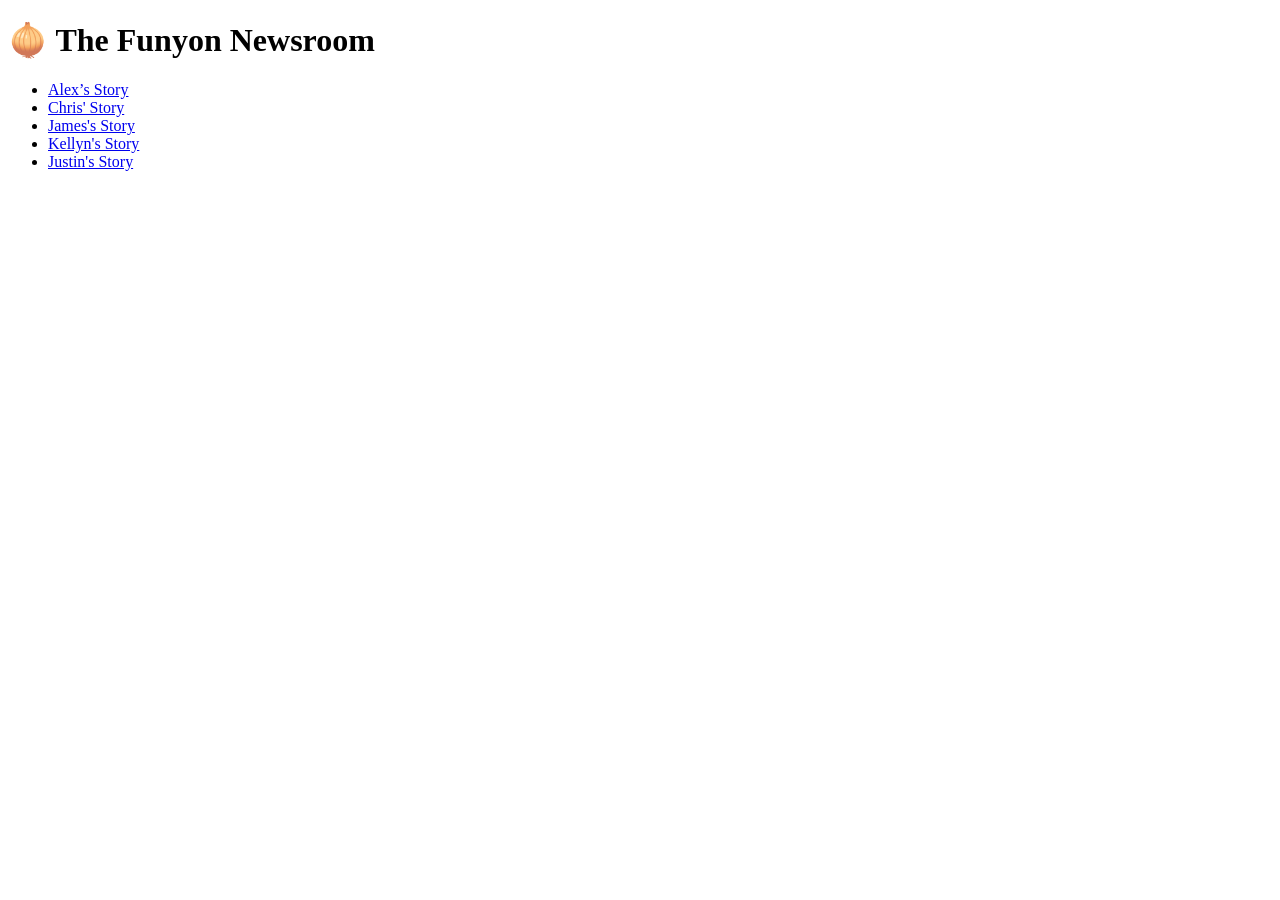
<file: index.html>
<!DOCTYPE html>
<html lang="en">

<head>
    <meta charset="UTF-8">
    <meta name="viewport" content="width=device-width, initial-scale=1.0">
    <title>Document</title>
</head>

<body>
    <h1>🧅 The Funyon Newsroom</h1>
    <ul>
        <li><a href="stories/alex-story.html">Alex’s Story</a></li>
        <li><a href="stories/chris-story.html">Chris' Story</a></li>
        <li><a href="stories/james-story.html">James's Story</a></li>
        <li><a href="stories/kellyn-story.html">Kellyn's Story</a></li>
        <li><a href="stories/justin-story.html">Justin's Story</a></li>
    </ul>
</body>

</html>
</file>
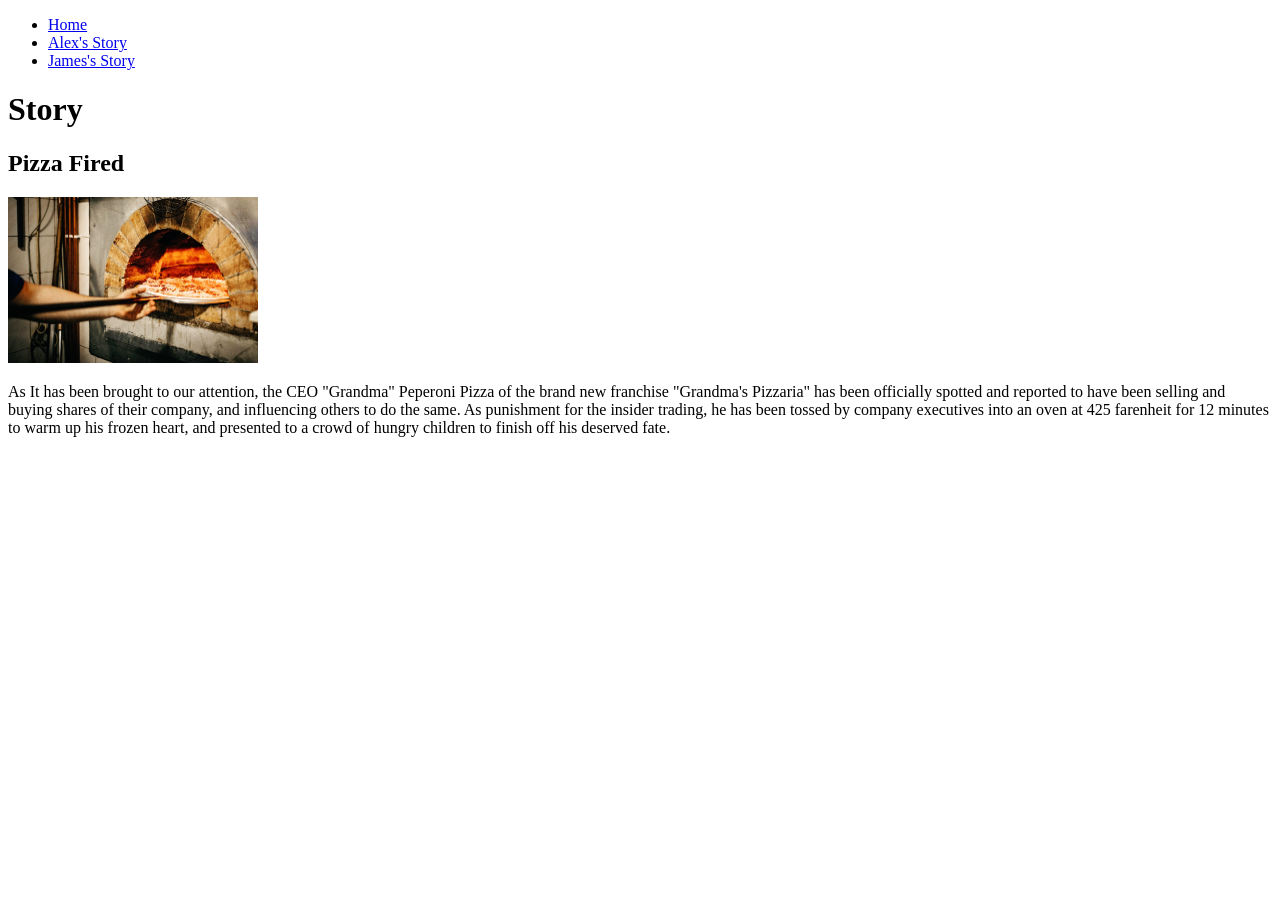
<file: stories/james-story.html>
<!DOCTYPE html>
<html lang="en">

<head>
    <meta charset="UTF-8">
    <meta name="viewport" content="width=device-width, initial-scale=1.0">
    <title>Document</title>
</head>

<body>
    <nav>
        <ul>
            <li><a href="../index.html">Home</a></li>
            <li><a href="alex-story.html">Alex's Story</a></li>
            <li><a href="james-story.html">James's Story</a></li>
        </ul>
    </nav>

    <h1>Story</h1>
    <section id="story2" class="float-clear">
        <h2>Pizza Fired</h2>
        <!-- class is irelivent, the css file was what had modified it originally, so now it is a bit funky-->
        <img src="../images/pizza-fired.jpg" width="250" alt="A pizza being slid into an oven." class="float-right">
        <p class="right">
            As It has been brought to our attention, the CEO "Grandma" Peperoni Pizza of the brand new franchise "Grandma's Pizzaria" has been officially
            spotted and reported to have been selling and buying shares of their company, and influencing others to do
            the same. As punishment for the insider trading, he has been tossed by company executives into an oven at
            425 farenheit for 12 minutes to warm up his frozen heart, and presented to a crowd of hungry children to
            finish off his deserved fate.
        </p>
    </section>
</body>

</html>
</file>
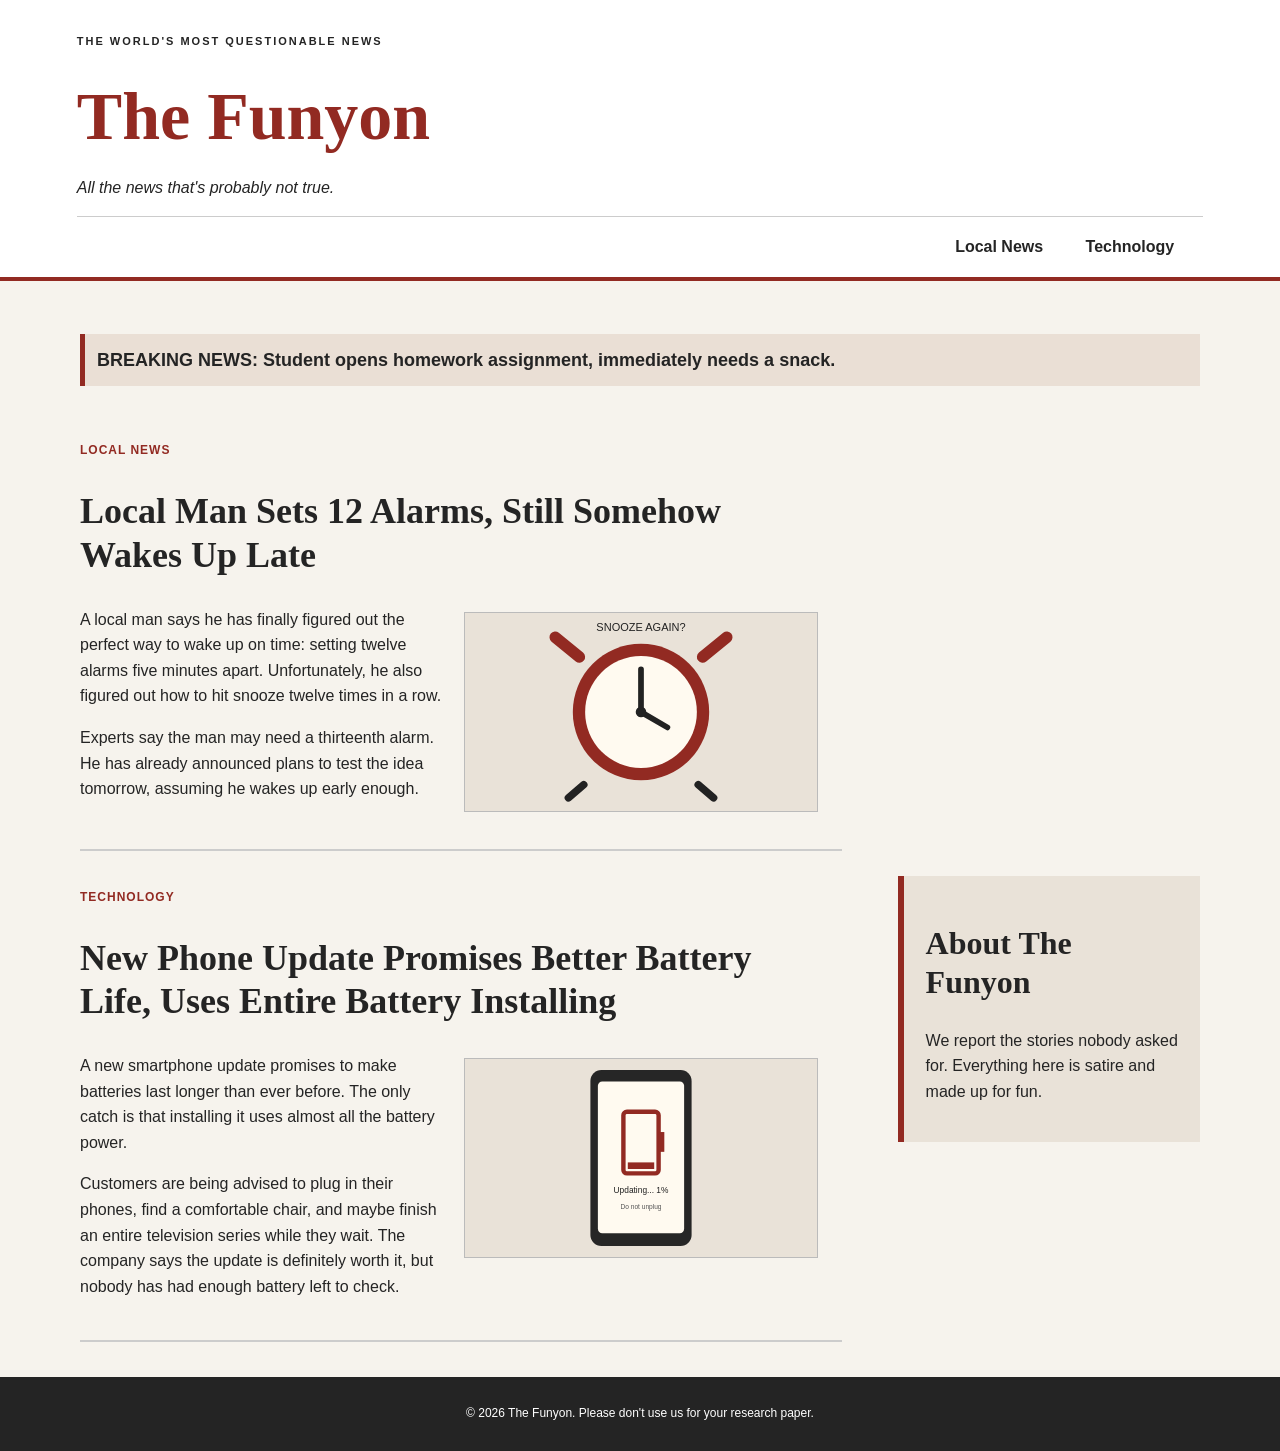
<file: stories/justin-story.html>
<!DOCTYPE html>
<html lang="en">
<head>
  <meta charset="UTF-8">
  <meta name="viewport" content="width=device-width, initial-scale=1.0">
  <title>The Funyon - Fake News</title>
  <link rel="stylesheet" href="justin-story.css">
</head>
<body>
  <header>
    <p class="top-line">THE WORLD'S MOST QUESTIONABLE NEWS</p>
    <h1>The Funyon</h1>
    <p class="tagline">All the news that's probably not true.</p>
    <nav>
      <a href="#story1">Local News</a>
      <a href="#story2">Technology</a>
    </nav>
  </header>
  <main>
    <p class="breaking">BREAKING NEWS: Student opens homework assignment, immediately needs a snack.</p>
    <section id="story1" class="story">
      <p class="category">LOCAL NEWS</p>
      <h2>Local Man Sets 12 Alarms, Still Somehow Wakes Up Late</h2>
      <img src="images/alarms.svg" alt="Alarm clock surrounded by ringing bells">
      <p>A local man says he has finally figured out the perfect way to wake up on time: setting twelve alarms five minutes apart. Unfortunately, he also figured out how to hit snooze twelve times in a row.</p>
      <p>Experts say the man may need a thirteenth alarm. He has already announced plans to test the idea tomorrow, assuming he wakes up early enough.</p>
    </section>
    <section id="story2" class="story">
      <p class="category">TECHNOLOGY</p>
      <h2>New Phone Update Promises Better Battery Life, Uses Entire Battery Installing</h2>
      <img src="images/phone.svg" alt="Phone with a low battery symbol and update progress bar">
      <p>A new smartphone update promises to make batteries last longer than ever before. The only catch is that installing it uses almost all the battery power.</p>
      <p>Customers are being advised to plug in their phones, find a comfortable chair, and maybe finish an entire television series while they wait. The company says the update is definitely worth it, but nobody has had enough battery left to check.</p>
    </section>
    <aside>
      <h2>About The Funyon</h2>
      <p>We report the stories nobody asked for. Everything here is satire and made up for fun.</p>
    </aside>
  </main>
  <footer><p>&copy; 2026 The Funyon. Please don't use us for your research paper.</p></footer>
</body>
</html>
</file>
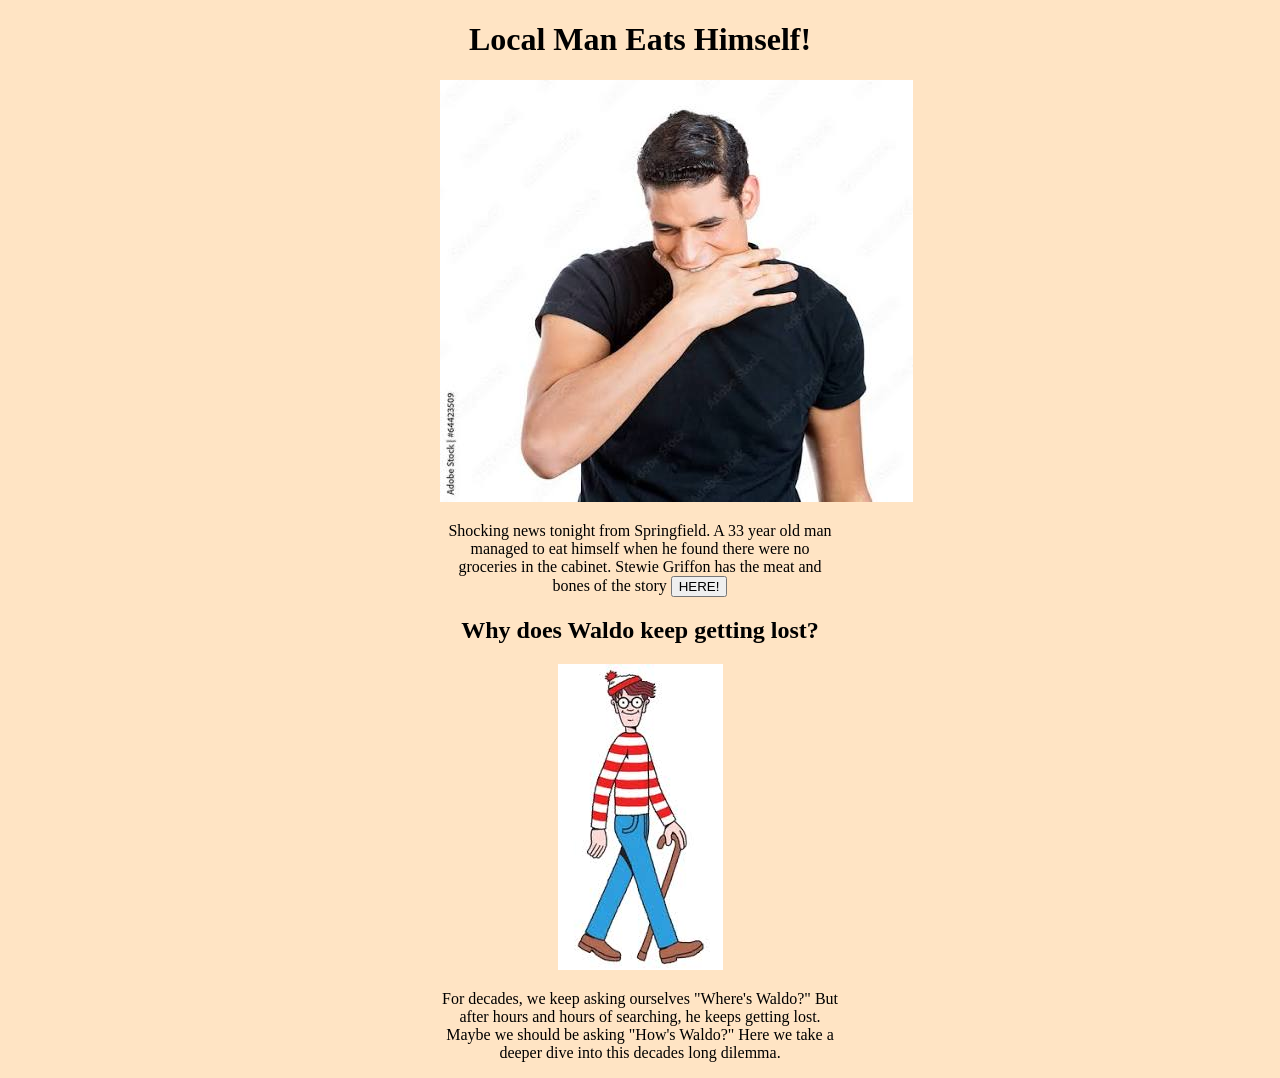
<file: stories/kellyn-story.html>
<!DOCTYPE html>
<html lang="en">

<head>
    <meta charset="UTF-8">
    <meta name="viewport" content="width=device-width, initial-scale=1.0">
    <title>Document</title>
    <link rel="stylesheet" href="kellynstyle.css">
</head>
<bodyb class="story">
    <h1>Local Man Eats Himself!</h1>
    <img src="images/maneatself.jpeg" alt="man biting his hand">
    <p>Shocking news tonight from Springfield. A 33 year old man managed to eat himself when he found there were no
        groceries in the cabinet. Stewie Griffon has the meat and bones of the story <button>HERE!</button></p>

    <h2>Why does Waldo keep getting lost? </h2>
    <img src="images/waldo.jpeg" alt="Waldo wearing his striped shirt and blue pants">
    <p>For decades, we keep asking ourselves "Where's Waldo?" But after hours and hours of searching, he keeps getting
        lost. Maybe we should be asking "How's Waldo?" Here we take a deeper dive into this decades long dilemma.</p>
    </body>

</html>
</file>
<file: stories/justin-story.css>
/* Mobile-first styles: phones first */
* { box-sizing: border-box; }
body { margin: 0; background: #f6f3ed; color: #242424; font-family: Arial, sans-serif; line-height: 1.6; }
header { background: white; text-align: center; padding: 18px 12px 0; border-bottom: 4px solid #922a22; }
.top-line { font-size: 11px; font-weight: bold; letter-spacing: 2px; }
h1 { font-family: Georgia, serif; color: #922a22; font-size: 42px; margin: 5px 0; }
.tagline { font-style: italic; margin: 5px 0 15px; }
nav { border-top: 1px solid #ccc; padding: 10px; }
nav a { display: block; padding: 7px; color: #242424; font-weight: bold; text-decoration: none; }
nav a:hover { text-decoration: underline; }
main { padding: 14px; }
.breaking { background: #eadfd5; padding: 12px; border-left: 5px solid #922a22; font-weight: bold; }
.story { padding: 15px 0; border-bottom: 2px solid #ccc; }
.category { color: #922a22; font-weight: bold; font-size: 12px; letter-spacing: 1px; }
h2 { font-family: Georgia, serif; line-height: 1.2; font-size: 26px; }
.story img { width: 100%; height: auto; display: block; border: 1px solid #bbb; background: #e9e2d8; }
aside { background: #e9e2d8; padding: 15px; margin: 20px 0; }
footer { text-align: center; background: #242424; color: white; padding: 15px; font-size: 12px; }
/* First breakpoint: navigation becomes horizontal, images become narrower */
@media (min-width: 500px) {
  nav a { display: inline-block; margin: 0 12px; }
  .story img { width: 85%; margin: 0 auto; }
  h1 { font-size: 54px; }
}
/* Required assignment breakpoint: wider page and image float */
@media (min-width: 576px) {
  main { max-width: 900px; margin: 0 auto; padding: 24px; }
  .story img { width: 46%; float: right; margin: 5px 0 12px 20px; }
  .story { overflow: auto; }
}
/* Required assignment breakpoint: left aligned header and bigger stories */
@media (min-width: 720px) {
  header { text-align: left; padding: 22px 6% 0; }
  nav { text-align: right; }
  h2 { font-size: 32px; }
  .story img { width: 40%; }
}
/* Rubric breakpoint: sidebar and article layout adjust */
@media (min-width: 768px) {
  .story { padding: 25px 0; }
  aside { border-left: 6px solid #922a22; padding: 22px; }
  .breaking { font-size: 18px; }
}
/* Required assignment breakpoint: desktop columns and larger images */
@media (min-width: 992px) {
  main { max-width: 1100px; }
  .story { float: left; width: 68%; clear: left; padding-right: 24px; }
  .story img { width: 55%; }
  aside { float: right; width: 29%; margin-top: 25px; }
  main::after { content: ""; display: block; clear: both; }
}
/* Rubric breakpoint: wider desktop layout and larger headlines */
@media (min-width: 1024px) {
  main { max-width: 1200px; padding: 35px 40px; }
  h1 { font-size: 68px; }
  .story h2 { font-size: 36px; }
  .story img { width: 48%; }
  aside { width: 27%; }
}
</file>
<file: stories/kellynstyle.css>
.story {
    max-width: 400px;
    text-align: center;
    display: block;
    margin: auto;
}

body {
    background-color: bisque;
}
</file>
